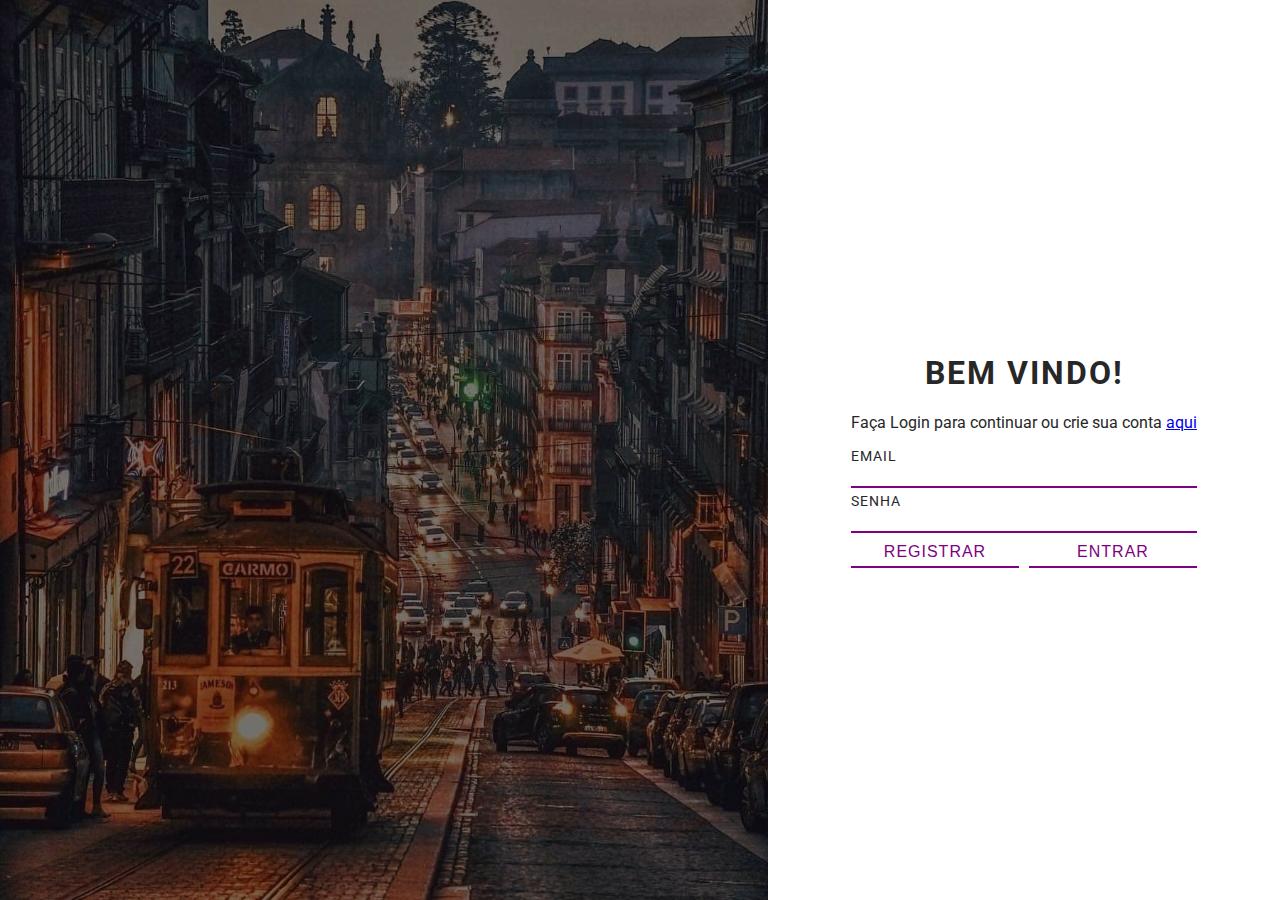
<file: index.html>
<!DOCTYPE html>
<html lang="en">
  <head>
    <meta charset="UTF-8" />
    <meta http-equiv="X-UA-Compatible" content="IE=edge" />
    <meta name="viewport" content="width=device-width, initial-scale=1.0" />
    <title>Local Storage</title>
    <link rel="stylesheet" href="./styles.css" />
  </head>
  <body>
    <div id="container">
      <div id="image-container">
        <!-- image container -->
      </div>
      <div id="content">
        <section>
          <div class="welcome-message">
            <h1>Bem Vindo!</h1>
            <p>
              Faça Login para continuar ou crie sua conta
              <a href="./pages/signOn">aqui</a>
            </p>
          </div>
          <div class="form">
            <label for="email">Email</label>
            <input autocomplete="off" id="email" type="email" />
            <label for="pass">Senha</label>
            <input id="pass" type="password" />
            <div class="buttons-group">
              <button>Registrar</button>
              <button id="login-button">Entrar</button>
            </div>
          </div>
        </section>
      </div>
    </div>
    <script src="./index.js"></script>
  </body>
</html>
</file>
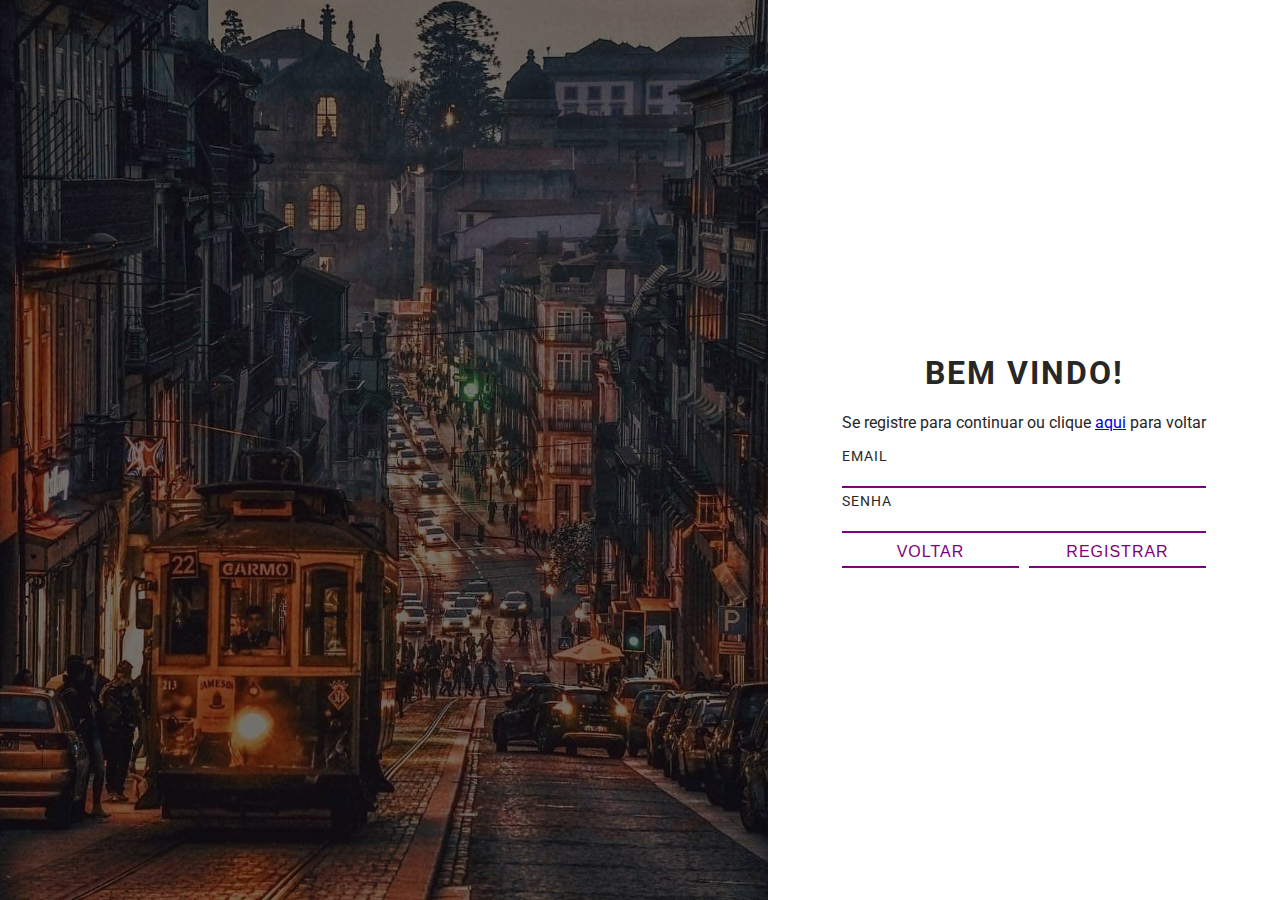
<file: pages/signOn/index.html>
<!DOCTYPE html>
<html lang="en">
  <head>
    <meta charset="UTF-8" />
    <meta http-equiv="X-UA-Compatible" content="IE=edge" />
    <meta name="viewport" content="width=device-width, initial-scale=1.0" />
    <title>Local Storage</title>
    <link rel="stylesheet" href="../../styles.css" />
  </head>
  <body>
    <div id="container">
      <div id="image-container">
        <!-- image container -->
      </div>
      <div id="content">
        <section>
          <div class="welcome-message">
            <h1>Bem Vindo!</h1>
            <p>
              Se registre para continuar ou clique
              <a href="../../index.html">aqui</a> para voltar
            </p>
          </div>
          <div class="form">
            <label for="email">Email</label>
            <input autocomplete="off" id="email" type="email" />
            <label for="pass">Senha</label>
            <input id="pass" type="password" />
            <div class="buttons-group">
              <button>Voltar</button>
              <button id="register-button">Registrar</button>
            </div>
          </div>
        </section>
      </div>
    </div>
    <script src="../../index.js"></script>
  </body>
</html>
</file>
<file: styles.css>
@import url("https://fonts.googleapis.com/css2?family=Roboto&display=swap");

body {
  font-family: "Roboto", sans-serif;
  margin: 0;
  width: 100vw;
  height: 100vh;
  color: rgb(39, 39, 39);
}

#container {
  display: flex;
  background-color: black;
  height: 100%;
}

#image-container {
  background-image: url("./assets/banner.jpg");
  background-position: left;
  background-repeat: no-repeat;
  background-size: cover;
  opacity: 0.5;
  flex: 0;
}

#content {
  height: 100%;
  display: flex;
  flex: 2;
  flex-direction: column;
  justify-content: center;
  align-items: center;
  background-color: rgb(255, 255, 255);
}

#content section {
  margin: 20px;
  display: flex;
  flex-direction: column;
  align-items: center;
}

.welcome-message {
  text-align: center;
}
.welcome-message h1 {
  letter-spacing: 2px;
  text-transform: uppercase;
}

.form {
  display: flex;
  flex-direction: column;
  gap: 5px;
  width: 100%;
}
.form input {
  background-color: transparent;
  outline: none;
  border: none;
  border-bottom: solid 2px purple;
}
.form input:focus {
  border-bottom: solid 2px orange;
}
.form label {
  font-size: 14px;
  letter-spacing: 1px;
  text-transform: uppercase;
}

.buttons-group {
  display: flex;
  gap: 10px;
}
.buttons-group button {
  font-size: 16px;
  color: purple;
  letter-spacing: 1px;
  text-transform: uppercase;
  background-color: transparent;
  flex: 1;
  border: none;
  border-bottom: solid 2px purple;
  padding: 5px;
  cursor: pointer;
}

.buttons-group button:hover {
  color: orange;
  border-bottom: solid 2px orange;
}

@media (min-width: 420px) {
  #image-container {
    flex: 1;
  }
}
@media (min-width: 720px) {
  #image-container {
    flex: 3;
  }
}
</file>
